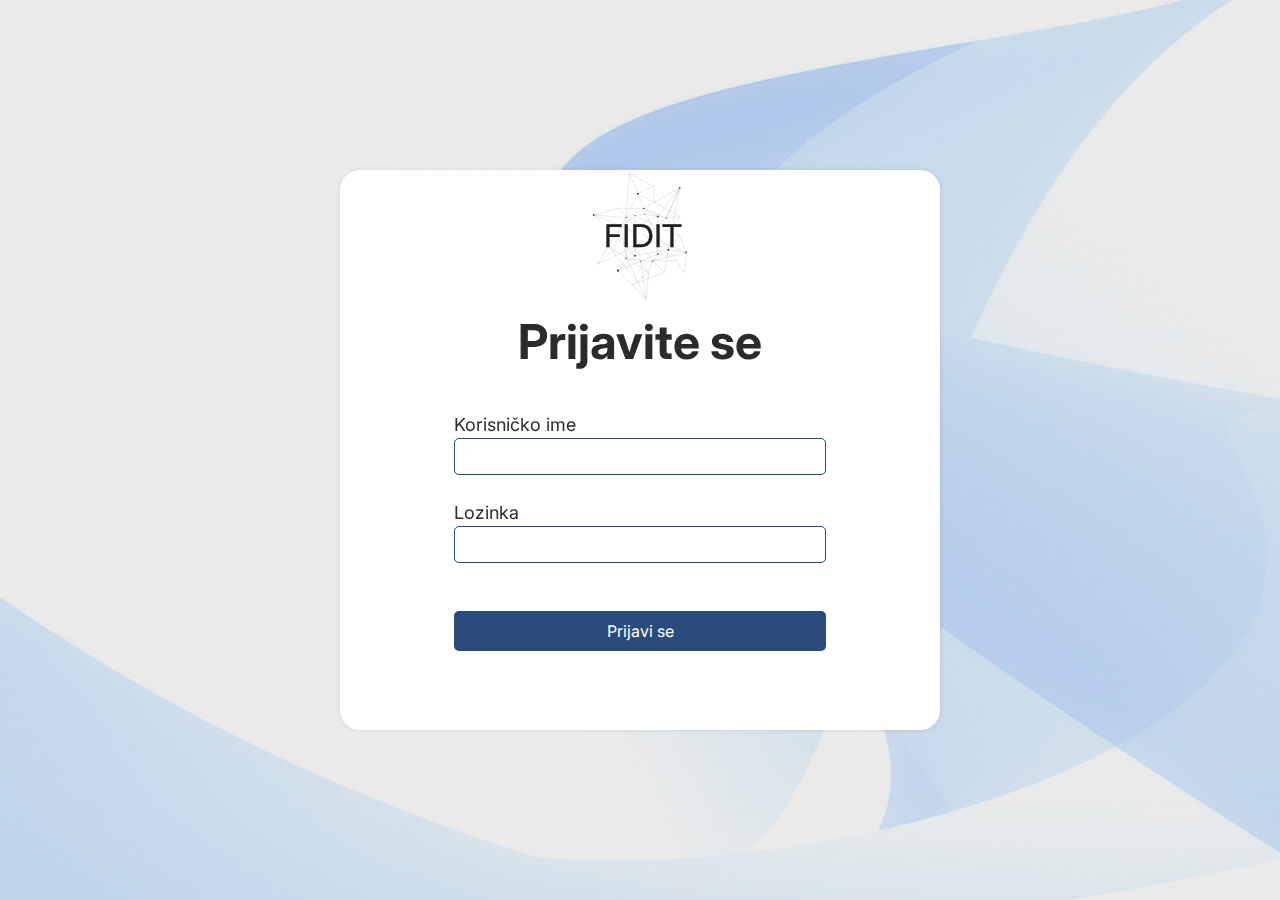
<file: index.html>
<!DOCTYPE html>
<html lang="en">
<head>
<meta charset="UTF-8">
<meta name="viewport" content="width=device-width, initial-scale=1.0">
<title>Login</title>
<link rel="stylesheet" href="style.css">
<link rel="preconnect" href="https://fonts.googleapis.com">
<link rel="preconnect" href="https://fonts.gstatic.com" crossorigin>
<link href="https://fonts.googleapis.com/css2?family=Inter:wght@100..900&display=swap" rel="stylesheet">
</head>
<body>

<div class="wrapper">
  <div class="login-container">
    <img src="assets/FIDIT-logo.svg" width="100px">
    <h1>Prijavite se</h1>
    <form id="loginForm">
      <label>Korisničko ime</label>
      <input type="text" id="username" name="username"><br>
      <label>Lozinka</label>
      <input type="password" id="password" name="password"><br><br>
      <button type="button" onclick="validateLogin()">Prijavi se</button>
    </form>
  </div>
</div>

<script src="script.js"></script>

</body>
</html>
</file>
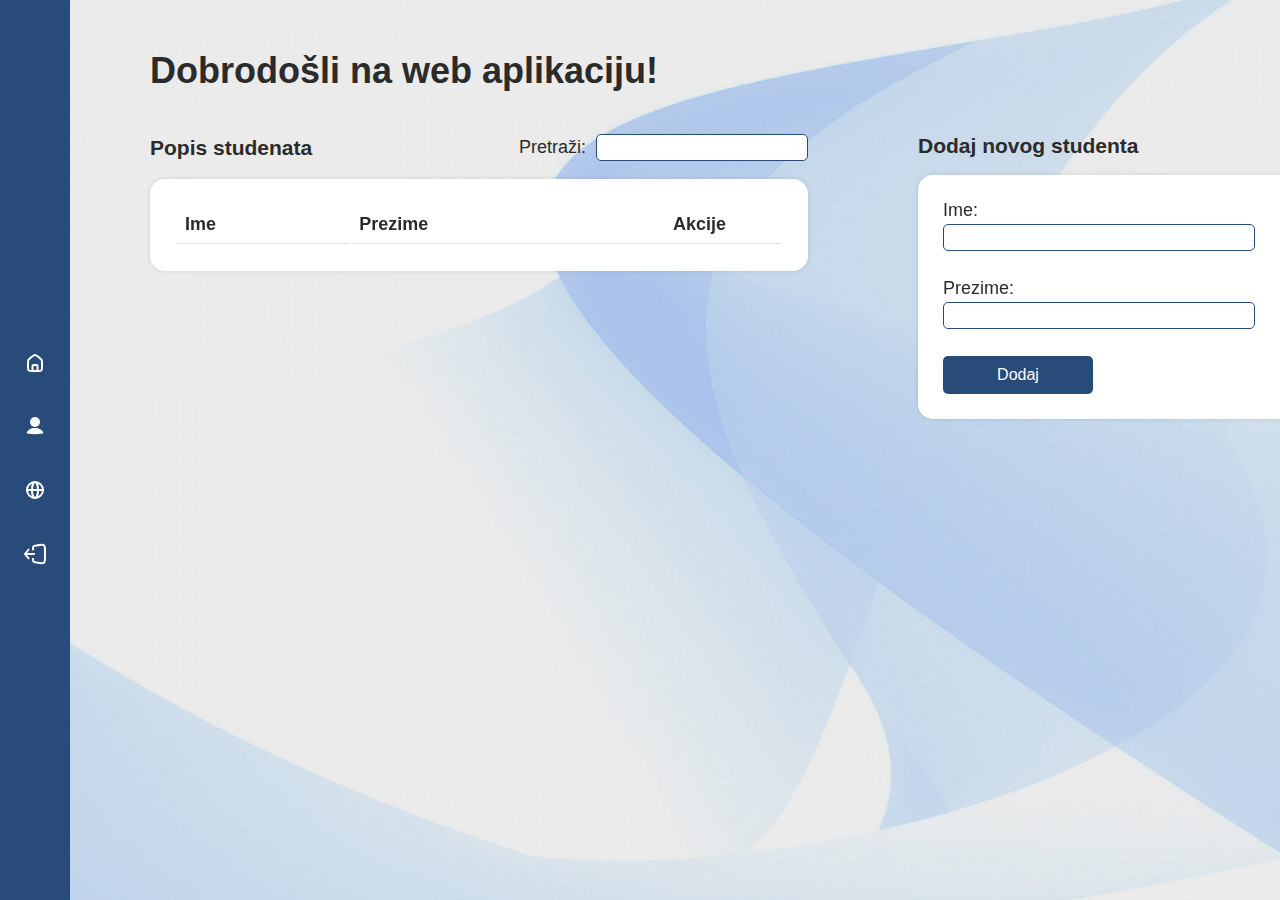
<file: dashboard.html>
<!DOCTYPE html>
<html lang="en">
<head>
<meta charset="UTF-8">
<meta name="viewport" content="width=device-width, initial-scale=1.0">
<title>Dashboard</title>
<link rel="stylesheet" href="style.css">
</head>
<body>

  <nav>
        <a href="dashboard.html"><img src="assets/Home.svg" alt=""></a>

        <a href="mailto:ines.mrzljak@uniri.hr"><img src="assets/User_fill.svg" alt=""></a>

        <a href="https://www.inf.uniri.hr/"><img src="assets/globe.svg" alt=""></a>

        <a href="index.html"><img src="assets/Sign_out_squre.svg" alt=""></a>
  </nav>

    <div class="content">
      <h1>Dobrodošli na web aplikaciju!</h1>
      <div class="row">
        <div class="container-table">
          <div class="title-search">
            <h2>Popis studenata</h2>
            <div class="search">
              <p>Pretraži:<p>
              <input type="text" id="searchInput" onkeyup="search()" placeholder="">
            </div>
          </div>
              <table id="dataTable">
                <thead>
                  <tr>
                    <th>Ime</th>
                    <th>Prezime</th>
                    <th>Akcije</th>
                  </tr>
                </thead>
                  <tbody>
                    <!-- Ovdje će se dinamički generirati redovi tablice -->
                  </tbody>
              </table>
        </div>
        <div class="container-add">
          <h2>Dodaj novog studenta</h2>
            <form id="inputForm">
              <label for="firstName">Ime:</label>
              <input type="text" id="firstName" name="firstName"><br>
              <label for="lastName">Prezime:</label>
              <input type="text" id="lastName" name="lastName"><br>
              <button type="button" onclick="addEntry()">Dodaj</button>
            </form>
        </div>
      </div>


      
      <div id="editModal" class="modal">
        <div class="modal-content">
          <span class="close" onclick="closeModal()">&times;</span>
          <h3>Uređivanje podataka</h3>
          <form id="editForm">
            <label for="editFirstName">Ime:</label>
            <input type="text" id="editFirstName" name="editFirstName"><br>
            <label for="editLastName">Prezime:</label>
            <input type="text" id="editLastName" name="editLastName"><br>
              <button type="button" onclick="saveChanges()">Spremi promjene</button>
          </form>
        </div>
      </div>
    </div>


<script src="script.js"></script>

</body>
</html>
</file>
<file: style.css>
:root {
    --color-primary: #294B79;
    --font-primary: 'Inter', sans-serif;
    --bg-white: white;
}

html, body {
    margin: 0;
    padding: 0;
    height: 100%;
    overflow-x: hidden;
}

body {
    background-image: url(assets/background.jpg);
    background-repeat: no-repeat;
    background-size: cover;
    font-size: 18px;
    font-family: var(--font-primary);
    color: #2b2b2b;

}
h2 {
    font-size: 21px;
}

/* LOGIN */


.wrapper {
    display: flex;
    width: 100%;
    height: 100%;
    justify-content: center;
    align-items: center;
}

.login-container {
    display: flex;
    flex-direction: column;
    align-items: center;
    gap: 10px;
    width: 600px;
    height: 560px;
    background-color: var(--bg-white);
    backdrop-filter: blur(5px);
    box-shadow: 0 0 5px #0000001a;
    border-radius: 20px;
}

.login-container h1 {
    margin-top: 0;
    font-size: 48px !important;
}

form {
    display: flex;
    flex-direction: column;
    gap: 3px;
}

input {
    padding: 10px;
    width: 350px;
    border-radius: 5px;
    border: var(--color-primary) solid 0.5px;
}

button {
    padding: 10px;
    background-color: var(--color-primary);
    color: white;
    border-radius: 5px;
    border: none;
    font-size: 16px;
    font-family: var(--font-primary);
    cursor: pointer;
}

nav {
    display: flex;
    flex-direction: column;
    justify-content: center;
    align-items: center;
    width: 50px;
    padding: 10px;
    height: 100%;
    background-color: var(--color-primary);
    top: 0;
    left: 0;
    position: fixed;
    gap: 15px;
}

nav a {
    padding: 10px 15px;
    text-decoration: none;
    font-size: 18px;
    color: white;
    display: block;
}

nav a:hover {
    background-color: rgba(34, 34, 34, 0.555);
    border-radius: 10%;
}

.content {
    margin-left: 150px;
    margin-top: 50px;
    max-width: 1500px;
}

.row {
    display: flex;
    gap: 110px;
}

.container-table {
    width: 60%;
}

.title-search {
    display: flex;
    justify-content: space-between;
    align-items: center;
}

.search {
    display: flex;
    align-items: center;
    gap: 10px;
}

.search input {
    padding: 5px;
    width: 200px;
    border-radius: 5px;
    border: var(--color-primary) solid 0.5px;
}

table, .container-add form {
    width: 100%;
    background-color: var(--bg-white);
    border-radius: 15px;
    backdrop-filter: blur(5px);
    padding: 25px;
    box-shadow: 0 0 5px rgba(0, 0, 0, 0.1);
}

td, th {
    padding: 8px;
    text-align: left;
    border-bottom: 1px solid #ddd;
}

td:last-child, th:last-child {
    width: 100px;
}

.container-add {
    width: auto;
}

.container-add form input {
    padding: 5px;
    width: 300px;
    border-radius: 5px;
    border: var(--color-primary) solid 0.5px;
}

#inputForm button, #editModal button {
    width: 150px !important;
}

button.actions {
    background-color: transparent;
    padding: 3px;
}

button.actions:hover {
    background-color: rgba(0, 0, 0, 0.247);
    border-radius: 10%;
}

.modal {
    display: none;
    position: fixed;
    z-index: 1;
    left: 0;
    top: 0;
    width: 100%;
    height: 100%;
    background-color: rgba(0, 0, 0, 0.5);
}

.modal-content {
    background-color: var(--bg-white);
    margin: 20% auto;
    border-radius: 15px;
    padding: 25px;
    box-shadow: 0 0 5px rgba(0, 0, 0, 0.1);
    width: 450px;
}

.close {
    float: right;
    font-size: 28px;
    font-weight: bold;
    cursor: pointer;
}

.close:hover,
.close:focus {
    color: #000;
    text-decoration: none;
    cursor: pointer;
}
</file>
